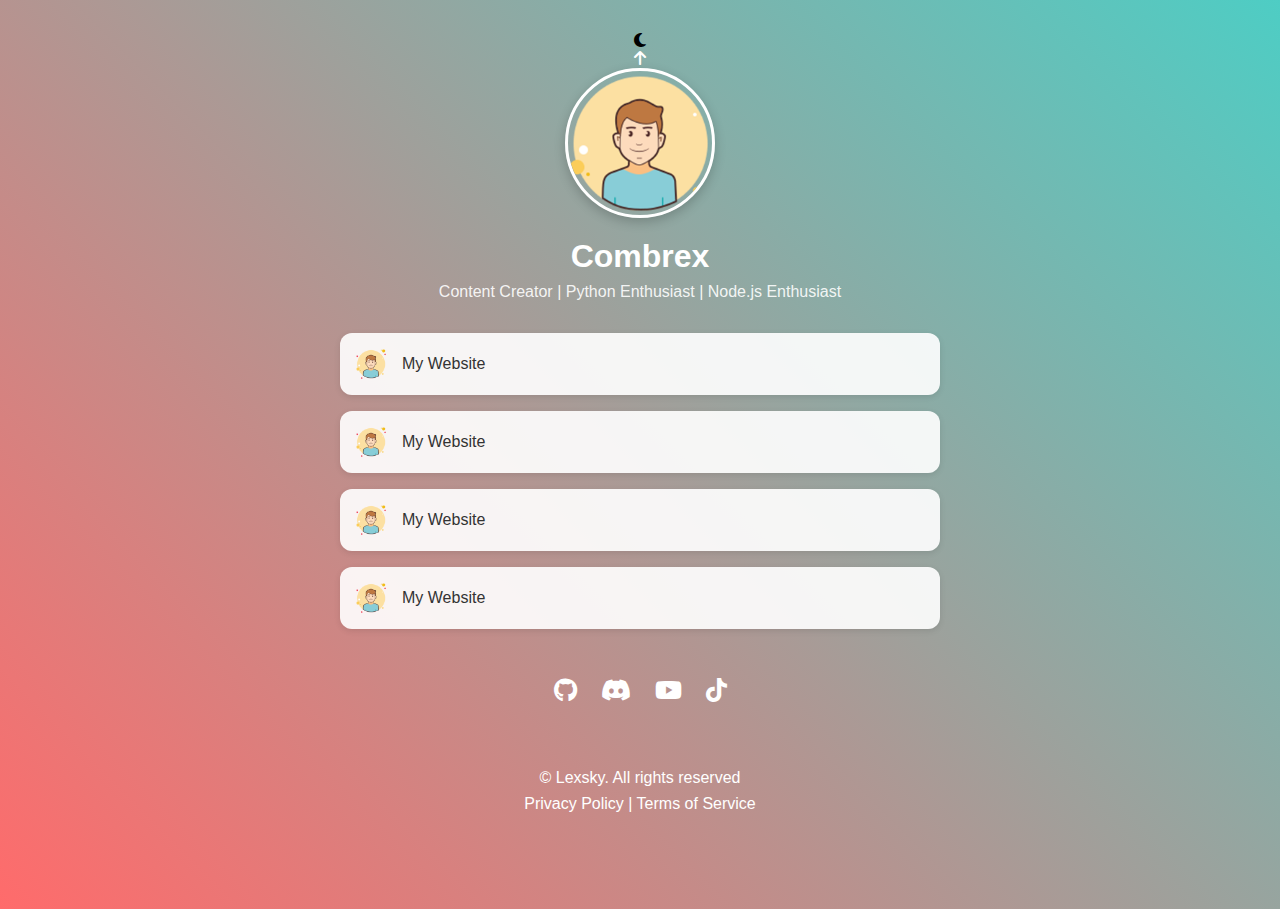
<file: index.html>
<!DOCTYPE html>
<html lang="en">
<head>
    <meta charset="UTF-8">
    <meta name="viewport" content="width=device-width, initial-scale=1.0">
    <title>Profile Combrex</title>
    <link rel="stylesheet" href="https://cdnjs.cloudflare.com/ajax/libs/font-awesome/6.4.0/css/all.min.css">
    <style>
        * {
            margin: 0;
            padding: 0;
            box-sizing: border-box;
            font-family: 'Segoe UI', Tahoma, Geneva, Verdana, sans-serif;
        }

        body {
            background: linear-gradient(45deg, #ff6b6b, #4ecdc4);
            min-height: 100vh;
            display: flex;
            flex-direction: column;
            align-items: center;
            padding: 2rem;
        }

        .container {
            width: 100%;
            max-width: 600px;
            margin: 0 auto;
        }

        .profile-section {
            text-align: center;
            margin-bottom: 2rem;
            animation: fadeIn 1s ease-in;
        }

        .profile-img {
            width: 150px;
            height: 150px;
            border-radius: 50%;
            border: 3px solid white;
            margin-bottom: 1rem;
            object-fit: cover;
            box-shadow: 0 4px 12px rgba(0,0,0,0.2);
        }

        .name {
            color: white;
            font-size: 2rem;
            margin-bottom: 0.5rem;
        }

        .bio {
            color: rgba(255,255,255,0.9);
            font-size: 1rem;
            margin-bottom: 2rem;
        }

        .links-container {
            display: grid;
            gap: 1rem;
        }

        .link-button {
            background: rgba(255,255,255,0.9);
            padding: 1rem;
            border-radius: 12px;
            text-decoration: none;
            color: #333;
            display: flex;
            align-items: center;
            transition: transform 0.3s ease, box-shadow 0.3s ease;
            box-shadow: 0 2px 6px rgba(0,0,0,0.1);
        }

        .link-button:hover {
            transform: translateY(-3px);
            box-shadow: 0 4px 12px rgba(0,0,0,0.2);
        }

        .link-icon {
            width: 30px;
            height: 30px;
            margin-right: 1rem;
        }

        .social-links {
            margin-top: 2rem;
            display: flex;
            justify-content: center;
            gap: 1.5rem;
        }

        .social-icon {
            color: white;
            font-size: 1.5rem;
            transition: transform 0.3s ease;
        }

        .social-icon:hover {
            transform: translateY(-3px);
        }

        @keyframes fadeIn {
            from { opacity: 0; transform: translateY(20px); }
            to { opacity: 1; transform: translateY(0); }
        }

        @media (max-width: 480px) {
            body {
                padding: 1rem;
            }
            
            .name {
                font-size: 1.5rem;
            }
            
            .bio {
                font-size: 0.9rem;
            }
            <!-- Tambahkan ini di dalam tag style -->
        /* Tambahan Fitur */
        .theme-toggle {
            position: fixed;
            top: 20px;
            right: 20px;
            background: rgba(255,255,255,0.2);
            padding: 10px;
            border-radius: 50%;
            cursor: pointer;
            transition: 0.3s;
        }

        .theme-toggle:hover {
            background: rgba(255,255,255,0.3);
        }
.stats-container {
    display: flex;
    flex-wrap: wrap;
    justify-content: center;
    gap: 1rem;
    margin: 2rem 0;
    padding: 0 1rem;
}

.stat-box {
    background: rgba(255,255,255,0.15);
    padding: 1.5rem;
    border-radius: 10px;
    text-align: center;
    backdrop-filter: blur(5px);
    flex: 1;
    min-width: 120px;
    max-width: 200px;
    margin: 0.5rem;
}

.stat-number {
    color: white;
    font-size: 1.5rem;
    font-weight: bold;
    line-height: 1.2;
    margin-bottom: 0.3rem;
}

.stat-label {
    color: rgba(255,255,255,0.8);
    font-size: 0.8rem;
    letter-spacing: 0.5px;
}

@media (max-width: 768px) {
    .stats-container {
        gap: 0.5rem;
    }
    
    .stat-box {
        padding: 1rem;
        min-width: 100px;
        margin: 0.25rem;
    }
    
    .stat-number {
        font-size: 1.2rem;
    }
    
    .stat-label {
        font-size: 0.7rem;
    }
}

@media (max-width: 480px) {
    .stats-container {
        flex-direction: column;
        align-items: center;
        gap: 0.75rem;
    }
    
    .stat-box {
        width: 100%;
        max-width: 250px;
        padding: 1.2rem;
    }
}
        

        .floating-button {
            position: fixed;
            bottom: 20px;
            right: 20px;
            background: #4ecdc4;
            width: 50px;
            height: 50px;
            border-radius: 50%;
            display: flex;
            align-items: center;
            justify-content: center;
            box-shadow: 0 4px 12px rgba(0,0,0,0.2);
            cursor: pointer;
            transition: 0.3s;
        }

        .floating-button:hover {
            transform: scale(1.1);
        }

        /* Dark Theme */
        body.dark-theme {
            background: linear-gradient(45deg, #2c3e50, #3498db);
        }

        body.dark-theme .link-button {
            background: rgba(0,0,0,0.7);
            color: white;
        }

        .loading-screen {
            position: fixed;
            top: 0;
            left: 0;
            width: 100%;
            height: 100%;
            background: white;
            display: flex;
            align-items: center;
            justify-content: center;
            z-index: 1000;
            transition: 0.5s;
        }

        .loader {
            border: 5px solid #f3f3f3;
            border-radius: 50%;
            border-top: 5px solid #4ecdc4;
            width: 50px;
            height: 50px;
            animation: spin 1s linear infinite;
        }

        @keyframes spin {
            0% { transform: rotate(0deg); }
            100% { transform: rotate(360deg); }
        }

        .hidden {
            display: none;
        }
        <!-- Tambahkan di bagian style -->
        /* Advanced Features */
        :root {
            --primary-color: #4ecdc4;
            --secondary-color: #ff6b6b;
            --text-color: #333;
        }

        .project-grid {
            display: grid;
            grid-template-columns: repeat(auto-fit, minmax(250px, 1fr));
            gap: 1.5rem;
            margin: 2rem 0;
        }

        .project-card {
            background: rgba(255,255,255,0.9);
            border-radius: 15px;
            overflow: hidden;
            box-shadow: 0 4px 12px rgba(0,0,0,0.1);
            transition: transform 0.3s ease;
            cursor: pointer;
        }

        .project-card:hover {
            transform: translateY(-5px);
        }

        .project-image {
            width: 100%;
            height: 180px;
            object-fit: cover;
        }

        .project-content {
            padding: 1.2rem;
        }

        .project-title {
            color: var(--text-color);
            margin-bottom: 0.5rem;
        }

        .project-description {
            color: #666;
            font-size: 0.9rem;
            line-height: 1.4;
        }

        .contact-form {
            background: rgba(255,255,255,0.9);
            padding: 2rem;
            border-radius: 15px;
            margin-top: 2rem;
        }

        .form-group {
            margin-bottom: 1.5rem;
        }

        .form-input {
            width: 100%;
            padding: 0.8rem;
            border: 1px solid #ddd;
            border-radius: 8px;
            font-size: 1rem;
            transition: border-color 0.3s ease;
        }

        .form-input:focus {
            outline: none;
            border-color: var(--primary-color);
        }

        .form-button {
            background: var(--primary-color);
            color: white;
            padding: 1rem 2rem;
            border: none;
            border-radius: 8px;
            cursor: pointer;
            transition: background 0.3s ease;
        }

        .form-button:hover {
            background: #3da89f;
        }

        .toast {
            position: fixed;
            bottom: 20px;
            left: 50%;
            transform: translateX(-50%);
            background: rgba(0,0,0,0.8);
            color: white;
            padding: 1rem 2rem;
            border-radius: 8px;
            opacity: 0;
            transition: opacity 0.3s ease;
            z-index: 1000;
        }

        .toast.show {
            opacity: 1;
        }

        .progress-bar {
            height: 4px;
            background: #eee;
            border-radius: 2px;
            overflow: hidden;
            margin: 1rem 0;
        }

        .progress {
            height: 100%;
            background: var(--primary-color);
            width: 0;
            transition: width 0.5s ease;
        }
        }
    </style>
<!-- Tambahkan elemen berikut sebelum tag </body> -->
    <!-- Loading Screen -->
    <div class="loading-screen" id="loadingScreen">
        <div class="loader"></div>
    </div>

    <!-- Theme Toggle -->
    <div class="theme-toggle" onclick="toggleTheme()">
        <i class="fas fa-moon" id="themeIcon"></i>
    </div>

    <!-- Floating Button -->
    <div class="floating-button" onclick="scrollToTop()">
        <i class="fas fa-arrow-up" style="color: white;"></i>
    </div>

    <script>
        // Simulasi loading screen
        window.addEventListener('load', () => {
            setTimeout(() => {
                document.getElementById('loadingScreen').classList.add('hidden');
            }, 1000);
        });

        // Toggle theme
        function toggleTheme() {
            document.body.classList.toggle('dark-theme');
            const icon = document.getElementById('themeIcon');
            icon.classList.toggle('fa-moon');
            icon.classList.toggle('fa-sun');
        }

        // Scroll to top
        function scrollToTop() {
            window.scrollTo({
                top: 0,
                behavior: 'smooth'
            });
        }

        // Animasi saat scroll
        window.addEventListener('scroll', () => {
            const elements = document.querySelectorAll('.link-button');
            elements.forEach(el => {
                const rect = el.getBoundingClientRect();
                if (rect.top < window.innerHeight) {
                    el.style.opacity = '1';
                }
                // Tambahkan di bagian script
        // Form handling
        function handleSubmit(e) {
            e.preventDefault();
            const toast = document.getElementById('toast');
            const progress = document.getElementById('formProgress');
            
            progress.style.width = '100%';
            
            setTimeout(() => {
                toast.textContent = "Message sent successfully!";
                toast.classList.add('show');
                e.target.reset();
                progress.style.width = '0';
                
                setTimeout(() => {
                    toast.classList.remove('show');
                }, 3000);
            }, 1000);
        }

        // Intersection Observer for animations
        const observer = new IntersectionObserver((entries) => {
            entries.forEach(entry => {
                if (entry.isIntersecting) {
                    entry.target.style.opacity = 1;
                    entry.target.style.transform = 'translateY(0)';
                }
            });
        }, { threshold: 0.1 });

        document.querySelectorAll('.project-card, .contact-form').forEach(el => {
            el.style.opacity = 0;
            el.style.transform = 'translateY(20px)';
            el.style.transition = 'all 0.6s ease';
            observer.observe(el);
        });

        // Dynamic copyright year
        document.getElementById('copyrightYear').textContent = new Date().getFullYear();
            });
        });
    </script>
</head>
<body>
    <div class="container">
        <div class="profile-section">
            <img src="/img/avatar.png" alt="Profile Picture" class="profile-img">
            <h1 class="name">Combrex</h1>
            <p class="bio">Content Creator | Python Enthusiast | Node.js Enthusiast</p>
            
            <div class="links-container">
                <a href="#" class="link-button">
                    <img src="/assets/img/avatar.png" alt="Portfolio" class="link-icon">
                    My Website
                </a>
                <div class="links-container">
                <a href="#" class="link-button">
                    <img src="/assets/img/avatar.png" alt="Portfolio" class="link-icon">
                    My Website
                </a>
                <div class="links-container">
                <a href="#" class="link-button">
                    <img src="/assets/img/avatar.png" alt="Portfolio" class="link-icon">
                    My Website
                </a>
                <div class="links-container">
                <a href="#" class="link-button">
                    <img src="/assets/img/avatar.png" alt="Portfolio" class="link-icon">
                    My Website
                </a>
            </div>

            <div class="social-links">
                <a href="#" class="social-icon"><i class="fab fa-github"></i></a>
                <a href="#" class="social-icon"><i class="fab fa-discord"></i></a>
                <a href="#" class="social-icon"><i class="fab fa-youtube"></i></a>
                <a href="#" class="social-icon"><i class="fab fa-tiktok"></i></a>
            </div>
        </div>

        <div class="toast" id="toast"></div>
    </div>
    <footer style="color: white; text-align: center; padding: 2rem;">
    <p>&copy; <span id="copyrightYear"></span> Lexsky. All rights reserved</p>
    <p style="margin-top: 0.5rem;">
        <a href="#" style="color: white; text-decoration: none;">Privacy Policy</a> | 
        <a href="#" style="color: white; text-decoration: none;">Terms of Service</a>
    </p>
</footer>
</body>
</html>
</file>
